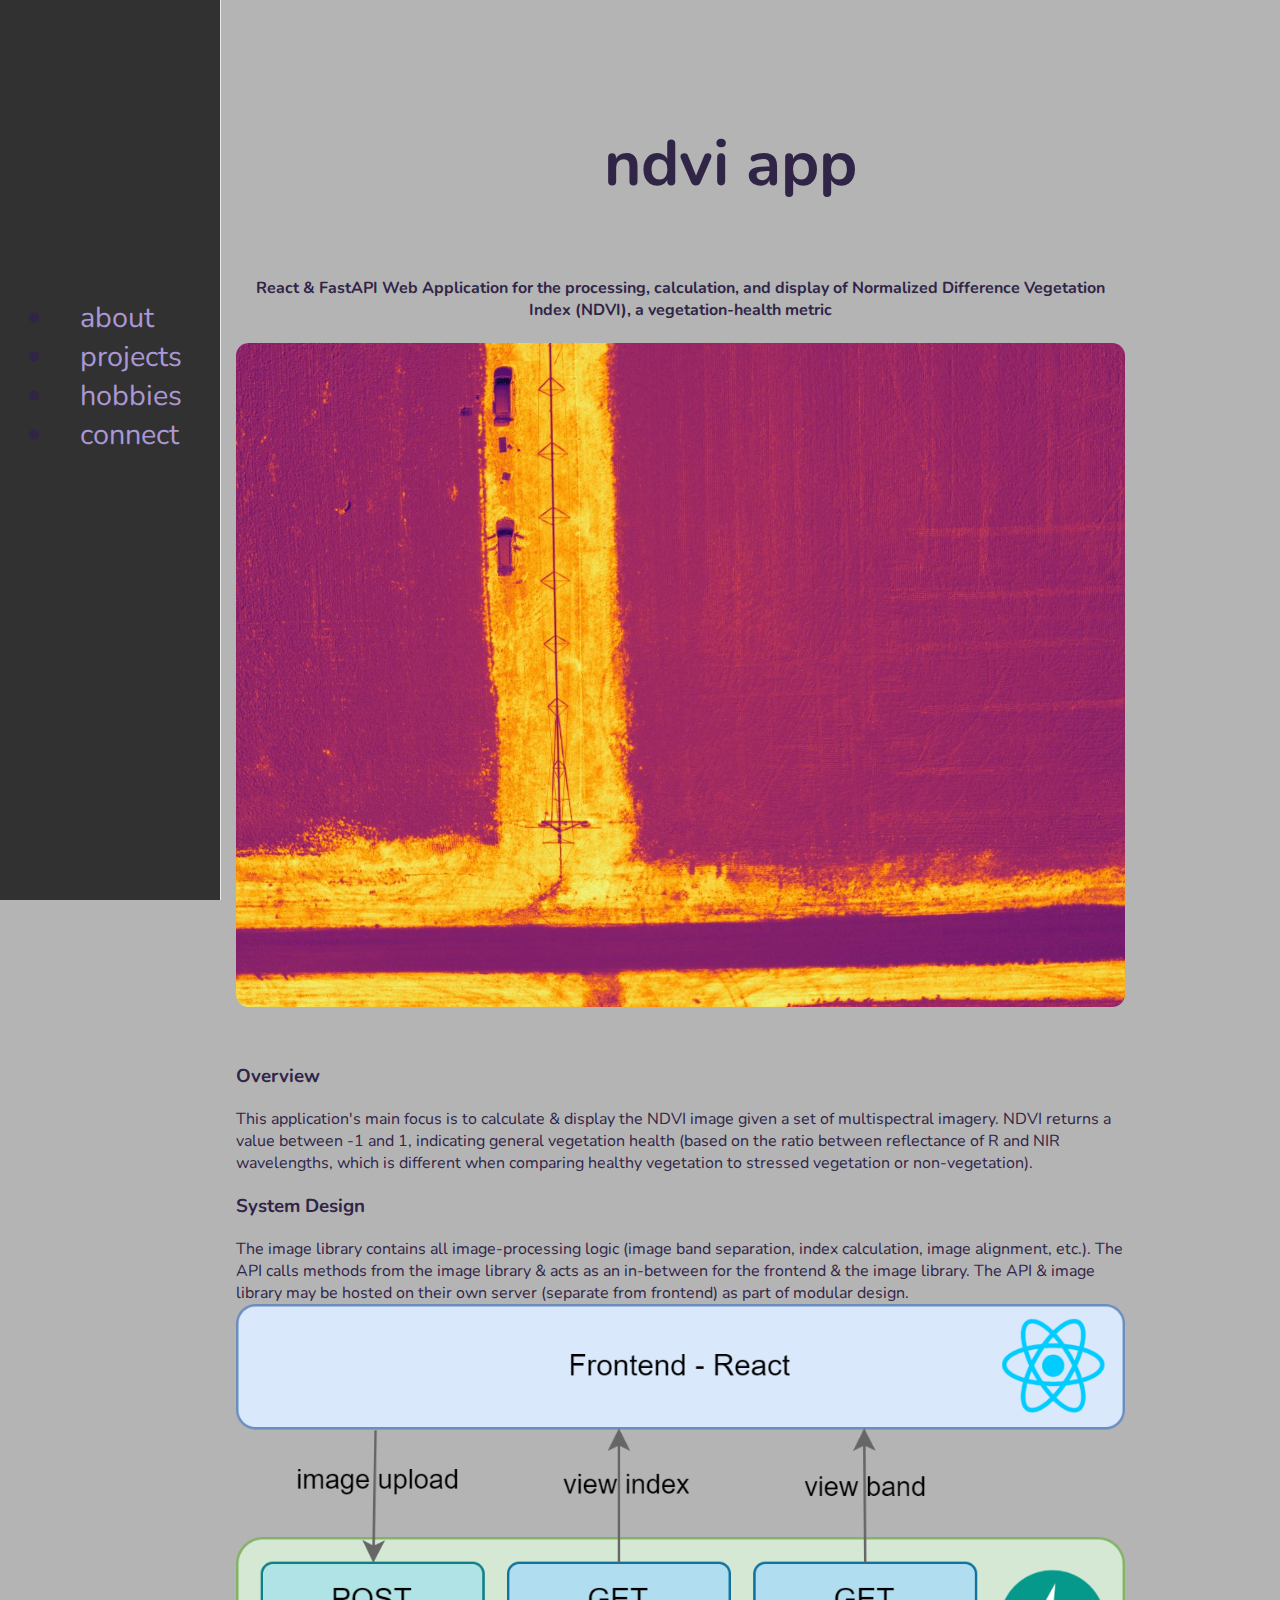
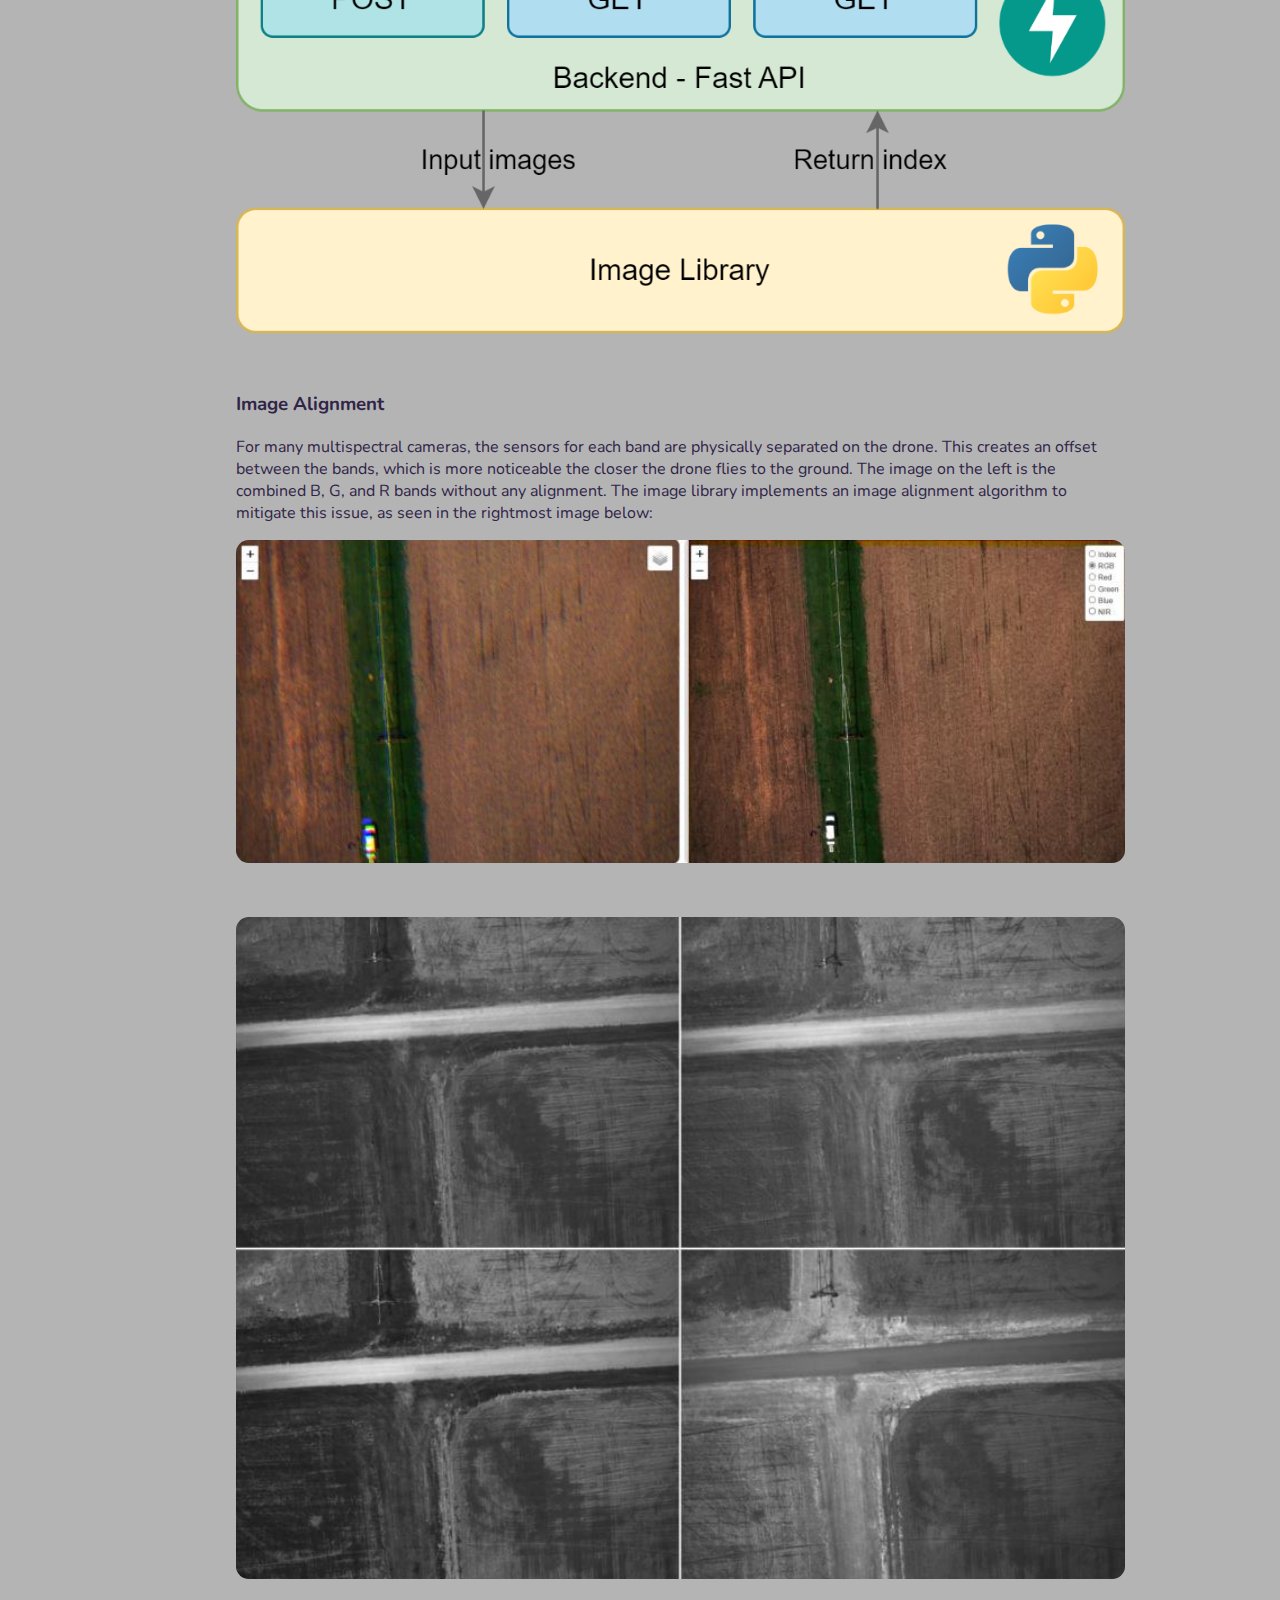
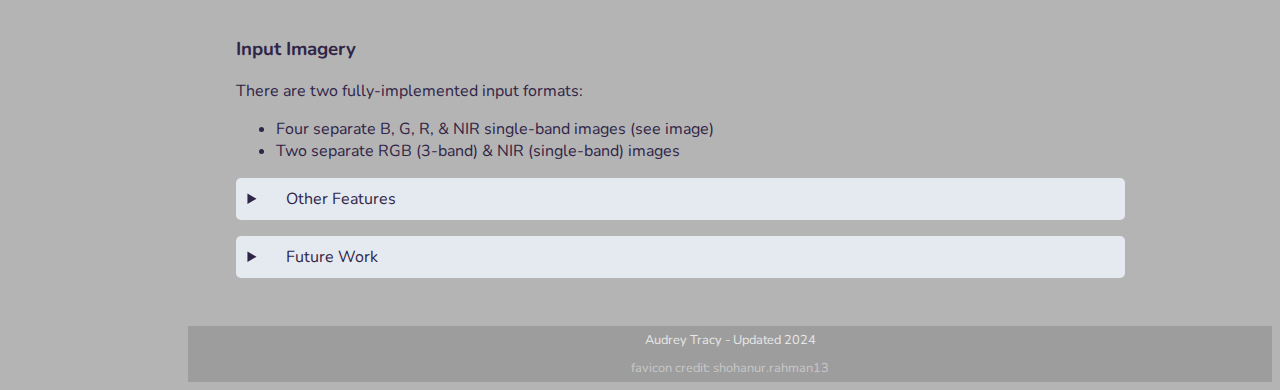
<file: pages/ndvi.html>
<!doctype html>
<html lang="en">

<head>
    <meta charset="utf-8">
    <meta name="viewport" content="width=device-width, initial-scale=1, shrink-to-fit=no">
    <!-- bootstrap css -->
    <link rel="stylesheet" href="https://stackpath.bootstrapcdn.com/bootstrap/4.2.1/css/bootstrap.min.css"
        integrity="sha384-GJzZqFGwb1QTTN6wy59ffF1BuGJpLSa9DkKMp0DgiMDm4iYMj70gZWKYbI706tWS" crossorigin="anonymous">
    <!-- my css -->
    <link rel="stylesheet" type="text/css" href="../css/details.css">

    <link rel="stylesheet" type="text/css" href="../css/style.css">
    <title>Audrey Tracy | NDVI</title>
    <link rel="icon" type="image/x-icon" href="../images/favicon.ico">

    <!-- font from google fonts -->
    <link rel="preconnect" href="https://fonts.googleapis.com">
    <link rel="preconnect" href="https://fonts.gstatic.com" crossorigin>
    <link href="https://fonts.googleapis.com/css2?family=Nunito:wght@200&display=swap" rel="stylesheet">
</head>

<body>

    <div class="sidebar">
        <ul class="nav nav-sidebar">
            <li> <a href="/#about">about</a> </li>
            <li> <a href="/#projects">projects</a> </li>
            <li> <a href="/#hobbies">hobbies</a> </li>
            <li> <a href="/#connect">connect</a> </li>
        </ul>
    </div>

    <main>
        <div class="separator">
            <h2>ndvi app</h2>
            <div class="container">
                <div class="row">
                    <h4>
                        React & FastAPI Web Application for the processing, calculation, and display of Normalized
                        Difference Vegetation Index (NDVI), a vegetation-health metric
                    </h4>
                </div>
                <div class="row">
                    <div class="col-sm d-flex align-items-center">
                        <img src="../images/projects/ndvi.png" title="ndvi" alt="ndvi">
                    </div>
                    <div class="col-sm">
                        <h3>Overview</h3>
                        This application's main focus is to calculate & display the NDVI image given a set of
                        multispectral imagery. NDVI returns a value between -1 and 1, indicating general vegetation
                        health (based on the ratio between reflectance of R and NIR wavelengths, which is different when
                        comparing healthy vegetation to stressed vegetation or non-vegetation).
                    </div>
                </div>
                <div class="row">
                    <div class="col-sm">
                        <h3>System Design</h3>
                        The image library contains all image-processing logic (image band separation, index calculation,
                        image alignment, etc.). The API calls methods from the image library & acts as an in-between for
                        the frontend & the image library. The API & image library may be hosted on their own server
                        (separate from frontend) as part of modular design.
                    </div>
                    <div class="col-sm d-flex align-items-center">
                        <img src="../images/projects/ndvi/architecture.png" title="architecture" alt="architecture">
                    </div>

                </div>
                <div class="row">
                    <div class="col-sm">
                        <h3>Image Alignment</h3>
                        For many multispectral cameras, the sensors for each band are physically separated on the drone.
                        This creates an offset between the bands, which is more noticeable the closer the drone flies to
                        the
                        ground. The image on the left is the combined B, G, and R bands without any alignment. The image
                        library implements an image alignment algorithm to mitigate this issue, as seen in the rightmost
                        image below:
                    </div>
                </div>
                <div class="row">

                    <div class="col-sm d-flex align-items-center">
                        <img src="../images/projects/ndvi/align.png" title="align" alt="align">
                    </div>
                </div>

                <div class="row">
                    <div class="col-sm d-flex align-items-center">
                        <img src="../images/projects/ndvi/image.png" title="image" alt="image">
                    </div>
                    <div class="col-sm">
                        <h3>Input Imagery</h3>
                        There are two fully-implemented input formats:
                        <ul>
                            <li>
                                Four separate B, G, R, & NIR single-band images (see image)
                            </li>
                            <li>
                                Two separate RGB (3-band) & NIR (single-band) images
                            </li>
                        </ul>
                    </div>
                </div>
                <div class="row">

                    <div class="col-sm">
                        <details>
                            <summary>Other Features</summary>
                            <div>
                                <ul class="space-under">
                                    <li>
                                        Customizable colormaps
                                    </li>
                                    <li>
                                        Image download as PNG, TIF, or JPEG
                                    </li>
                                    <li>
                                        Single-image upload or bulk upload
                                    </li>
                                    <li>
                                        Multiple algorithms:
                                        <ul>
                                            <li>
                                                NDVI - Normalized Difference Vegetation Index
                                            </li>
                                            <li>
                                                SAVI - Soil Adjusted Vegetation Index
                                            </li>
                                            <li>
                                                VARI - Visible Atmospherically Resistant Index
                                            </li>
                                            <li>
                                                BAI - Burn Area Index
                                            </li>
                                        </ul>
                                    </li>
                                </ul>
                            </div>
                        </details>
                    </div>
                </div>
                <div class="row">
                    <div class="col-sm">
                        <details>
                            <summary>Future Work</summary>
                            <ul class="space-under">
                                <li>
                                    GPS data use & image-stitching capabilities
                                    <ul>
                                        <li>rasterio python library is already used in the image library, which will
                                            make implementation of this feature relatively simple</li>
                                    </ul>
                                </li>
                                <li>
                                    Database implementation for tracking of vegetation imagery over time for a given
                                    area
                                </li>
                                <li>
                                    User accounts & login for greater security & customization of user experience
                                </li>
                            </ul>
                        </details>
                    </div>
                </div>
            </div>
        </div>
    </main>

    <footer>
        <p> Audrey Tracy - Updated 2024 </p>
        <p><a href="https://www.flaticon.com/free-icons/letter-a" title="letter a icons">favicon credit: shohanur.rahman13</a></p>
    </footer>

</body>

</html>
</file>
<file: css/details.css>
summary {
    list-style-position: outside;
    margin-left: 30px;
    padding: 10px 10px 10px 20px;
    border-radius: 5px;
}

h4 {
    text-align: center;
}

h2 {
    margin-top: 1em;
}

.container {
    margin-top: 1em;
    width: 90%;
}

details[open] summary {
    border-radius: 5px 5px 0 0;
}

details div img {
    /* width:60%; */
    padding-left: 5em;
    padding-right: 5em;
    width: 100%;

}

.space-under {
    padding: 0em 0.2em 1em 30px;
}

.row {
    margin-top: 1em;
}


details {
    background: #e4eaef;
    border-radius: 5px;
    /* width:fit-content; */
    /* width:60vw; */
}

video {
    border-radius: 1em;
}

.col-sm {
    min-width: 300px;

    div {
        margin-top: 0.5em;
    }

    img {
        border-radius: 0.8em;
        margin-bottom: 2em;
        width: 100%;

    }
}


@media (min-width:300px) {

    .separator {
        padding: 1em;
    }

    .row {

        margin-bottom: 3em;
    }

    #cat {
        width: 80%;
    }
}

@media (min-width:700px) {

    #cat {
        width: 60%;
    }
}

@media (min-width:1025px) {

    .separator {
        padding: 3em;
    }

    .row {
        margin-bottom: 0em;
    }

    #cat {
        width: 50%;
    }
}
</file>
<file: css/style.css>
* {
    font-family: 'Nunito', sans-serif;
    color: #302547;
}

body {
    background-color: #b4b4b5;
}

@media (min-width:300px) {

    /* phones */
    .sidebar {
        padding: 7px 2px 7px 0px;
        text-indent: 25px;
        position: fixed;
        top: 0;
        z-index: 1000;
        display: block;
        overflow-y: hidden;
        overflow-x: auto;
        background-color: #313131;
        color: rgb(215, 53, 215);
        width: 100%;
        font-size: 120%;
    }

    form {
        width: 75%;
    }

    footer {
        p {
            font-size: 90%;
        }
    }

    #me {
        width:60%;
        margin-top: 1.5em;
        margin-bottom: 1em;
        border-radius: 1em;
    }

}

@media (min-width:1025px) {

    /* laptops */
    .sidebar {
        text-indent: 25px;
        position: fixed;
        top: 0px;
        bottom: 0;
        left: 0;
        z-index: 1000;
        display: block;
        padding: 15px;
        overflow-x: hidden;
        overflow-y: auto;
        background-color: #313131;
        color: rgb(215, 53, 215);
        border-right: 1px solid #e9ebed;
        width: 190px;
        height: 100;
        font-size: 180%;
    }

    .sidebar ul {
        color: rgb(215, 53, 215);
        margin: 0;
        position: absolute;
        top: 40%;
        -ms-transform: translateY(-40%);
        transform: translateY(-40%);
    }

    footer {
        margin-left: 180px;

        p {
            font-size: 80%;
        }
    }

    main {

        margin-left: 180px;
    }

    form {
        width: 60%;
    }

    #me {
        width:30%;
        margin-top: 1.5em;
        margin-bottom: 1em;
        border-radius: 1em;

    }

}

.col {
    padding: 5px;
}

.card-subtitle {
    align-items: right;
}

a .card:hover {
    font-weight: normal;
}

.col{
    max-width:40vw;

}

.card {
    max-width:40vw;
    border-radius: 1em;
    background-color: #cbcbcb;
    margin: -1px;

    img {
        border-radius: 1em;
        background-color: #313131;
    }

    a {
        color: #302547;
    }

    .card-body {
        border-radius: 1em;

        background-color: #cbcbcb;

        div,
        h5 {
            text-indent: 0px;
            margin: 0;
            padding: 0;
        }

        div {
            padding-top: 10px;
        }
    }


}

.clickable:hover {
    border-color: #c0c0c1;
    border-width: 3px;
}

h1 {
    padding-top: 30vh;
    font-size: 5em;
    text-align: center;
}

h2 {
    font-size: 4em;
    text-align: center;
    margin-bottom: 0.5em;
}

a {
    color: #ab97d4;
    text-decoration: none;
}

a:hover {
    font-weight: bold;
    text-decoration: none;
    color: #7657b3;
}

.background {
    min-height: 90vh;
    background-attachment: fixed;
    background-position: center;
    background-repeat: no-repeat;
    background-size: cover;
}

.mtn-background {
    min-height: 100vh;
    background-image: url("../images/backgrounds/mtn.jpg");
}

.road-background {
    background-image: url("../images/backgrounds/road.jpg");
}

.river-background {
    background-image: url("../images/backgrounds/river.jpg");
}

.plane-background {
    background-image: url("../images/backgrounds/plane.jpg");
}

.separator {
    display: flex;
    flex-direction: column;
    justify-content: center;
    /* Vertically center the content */
    padding: 3em;
    height: fit-content;
    min-height: 105vh;
    background-color: #b4b4b5;
    color: #302547;
    overflow: inherit;
}

#connect {
    min-height: 0px;
}

p {
    text-align: center;
    margin: auto;
    width: 80%;
    font-size: calc(50% + 1vw);

    a {
        text-decoration: underline;
        color: #302547;
    }

    a:hover {
        text-decoration: underline;
        color: #302547;
    }
}

footer {
    background-color: #9d9d9d;

    p {
        color: rgb(232, 232, 232);
        padding: 5px;

        a {
            color: rgb(200, 200, 200);
            text-decoration: none;
        }
    }
}

form {
    margin: 1.2em 2vw;
    border-radius: 1em;
    padding: 1em;
    background-color: #cbcbcb;

    h5 {
        text-align: center;
        a{
            font-weight:bold;
            color:#231144;
        }
    }
}

.btn {
    background-color: #7657b3;
    border-color: #7657b3;
}

.btn:hover {
    background-color: #ab97d4;
    border-color: #7657b3;

}
</file>
